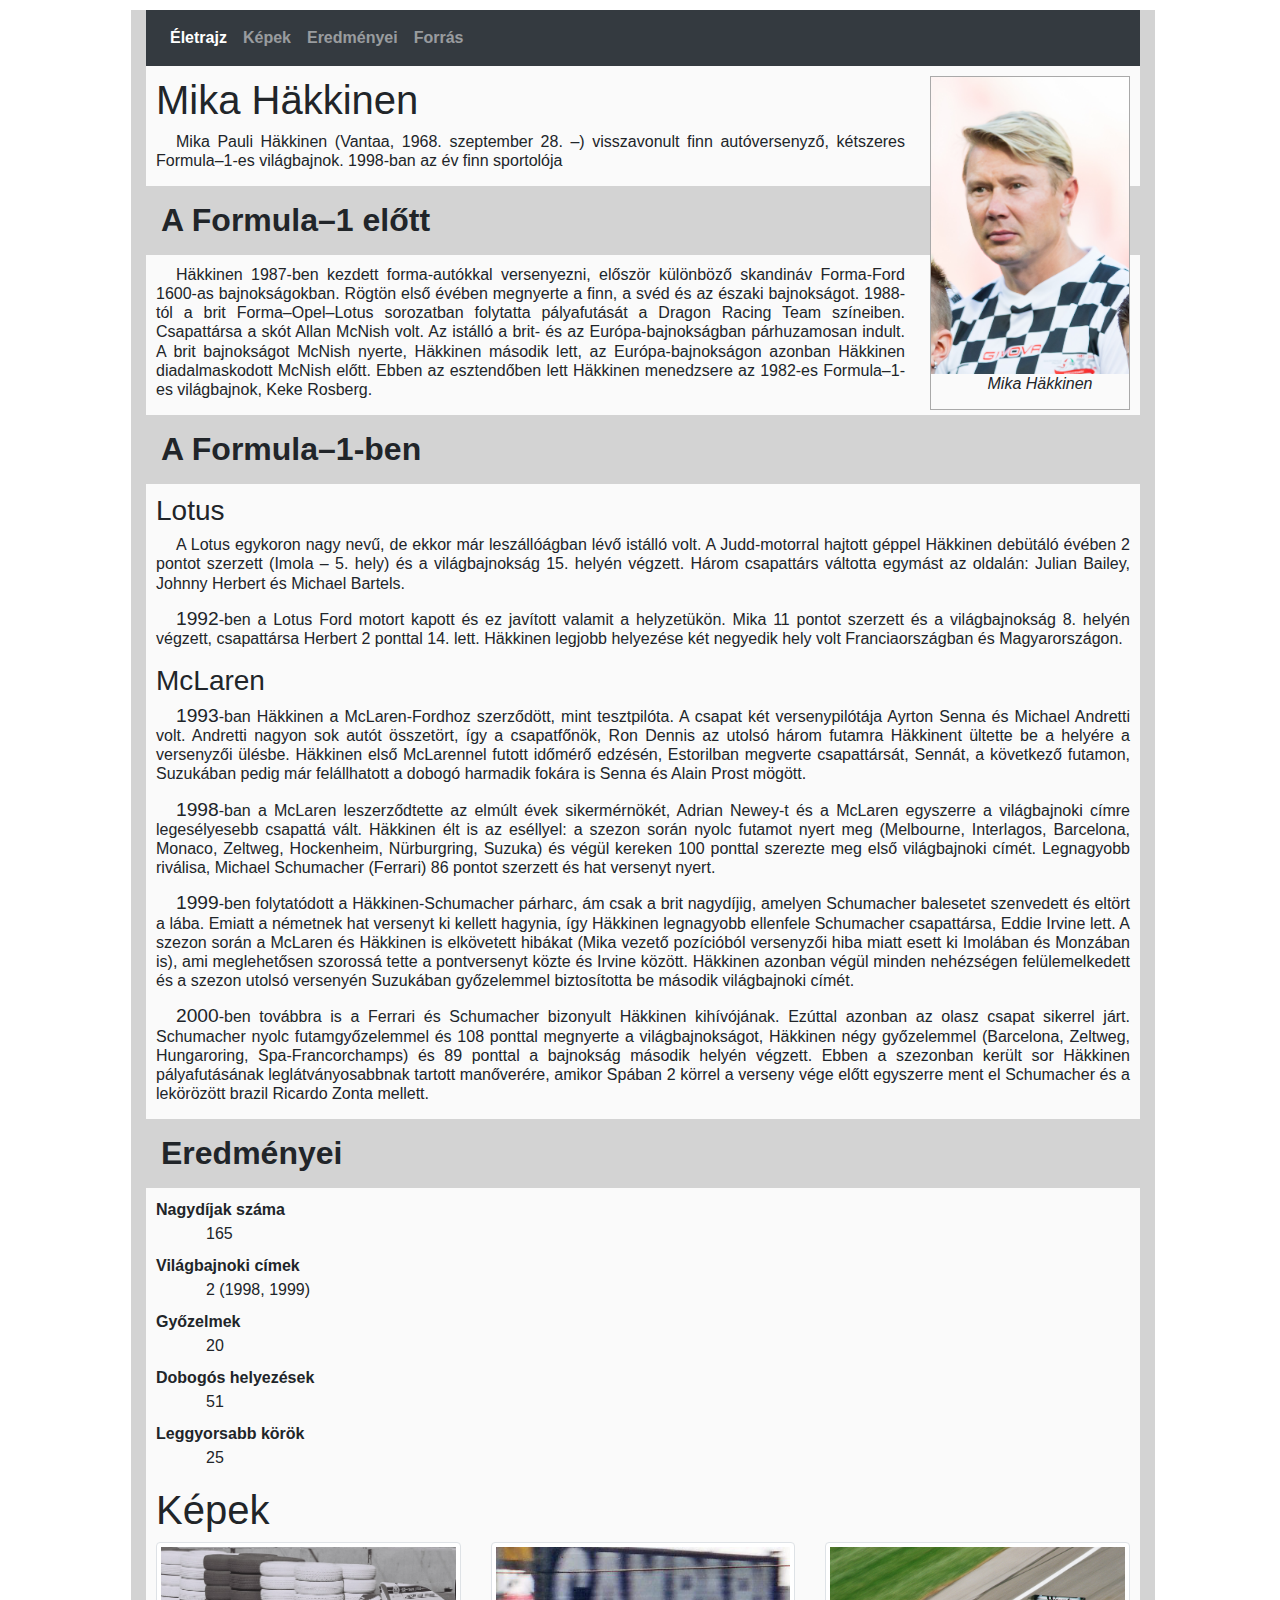
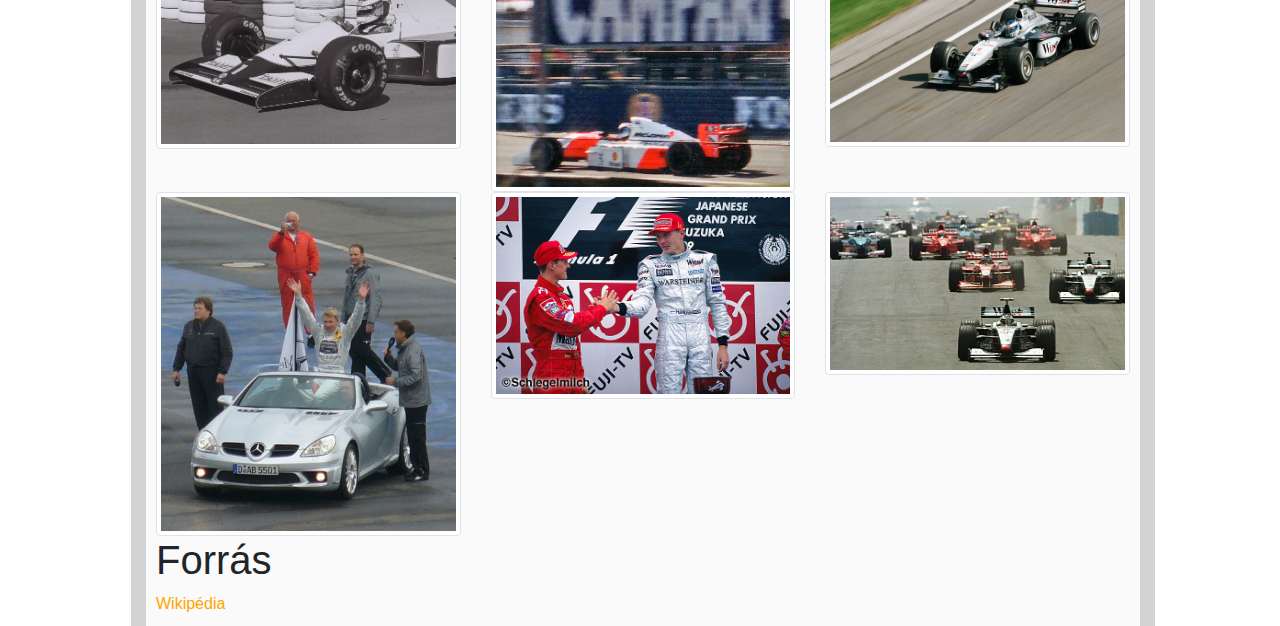
<file: 2023.11.28/F02_MikaHekkinen_megoldas/index.html>
﻿<!DOCTYPE html>
<html lang="hu">
<head>
    <meta charset="UTF-8">
    <meta name="viewport" content="width=device-width, initial-scale=1.0">
    <link rel="stylesheet" href="css/bootstrap.min.css">
    <link rel="stylesheet" href="styles.css">
    <title>Mika Häkkinen</title>
    </head>
    <body>
        <div class="container">
            <header>
                <nav class="navbar navbar-expand-md navbar-dark bg-dark">
                    <div class="collapse navbar-collapse">
                        <ul class="navbar-nav">
                            <li class="nav-item active">
                                <a class="nav-link" href="#eletrajz">Életrajz</a>
                            </li>
                            <li class="nav-item">
                                <a class="nav-link" href="#kepek">Képek</a>
                            </li>
                            <li class="nav-item">
                                <a class="nav-link" href="#eredmenyei">Eredményei</a>
                            </li>
                            <li class="nav-item">
                                <a class="nav-link" href="#forras">Forrás</a>
                            </li>
                        </ul>
                    </div>
                </nav>
            </header>
            <section id="eletrajz">
                <div class="foto">
                    <img src="images/photo.jpg" alt="Häkkinen" title="Häkkinen">
                    <p class="kepalairas">Mika Häkkinen</p>
                </div>
                <h1>Mika Häkkinen</h1>
                <p>Mika Pauli Häkkinen (Vantaa, 1968. szeptember 28. –) visszavonult finn autóversenyző, kétszeres Formula–1-es világbajnok. 1998-ban az év finn sportolója</p>
                
                <h2>A Formula–1 előtt</h2>
                <p>Häkkinen 1987-ben kezdett forma-autókkal versenyezni, először különböző skandináv Forma-Ford 1600-as bajnokságokban. Rögtön első évében megnyerte a finn, a svéd és az északi bajnokságot. 1988-tól a brit Forma–Opel–Lotus sorozatban folytatta pályafutását a Dragon Racing Team színeiben. Csapattársa a skót Allan McNish volt. Az istálló a brit- és az Európa-bajnokságban párhuzamosan indult. A brit bajnokságot McNish nyerte, Häkkinen második lett, az Európa-bajnokságon azonban Häkkinen diadalmaskodott McNish előtt. Ebben az esztendőben lett Häkkinen menedzsere az 1982-es Formula–1-es világbajnok, Keke Rosberg.</p>

                <h2>A Formula–1-ben</h2>
                <h3>Lotus</h3>
                <p>A Lotus egykoron nagy nevű, de ekkor már leszállóágban lévő istálló volt. A Judd-motorral hajtott géppel Häkkinen debütáló évében 2 pontot szerzett (Imola – 5. hely) és a világbajnokság 15. helyén végzett. Három csapattárs váltotta egymást az oldalán: Julian Bailey, Johnny Herbert és Michael Bartels.</p>
                <p><span class="kiemeles">1992</span>-ben a Lotus Ford motort kapott és ez javított valamit a helyzetükön. Mika 11 pontot szerzett és a világbajnokság 8. helyén végzett, csapattársa Herbert 2 ponttal 14. lett. Häkkinen legjobb helyezése két negyedik hely volt Franciaországban és Magyarországon.</p>

                <h3>McLaren</h3>
                <p><span class="kiemeles">1993</span>-ban Häkkinen a McLaren-Fordhoz szerződött, mint tesztpilóta. A csapat két versenypilótája Ayrton Senna és Michael Andretti volt. Andretti nagyon sok autót összetört, így a csapatfőnök, Ron Dennis az utolsó három futamra Häkkinent ültette be a helyére a versenyzői ülésbe. Häkkinen első McLarennel futott időmérő edzésén, Estorilban megverte csapattársát, Sennát, a következő futamon, Suzukában pedig már felállhatott a dobogó harmadik fokára is Senna és Alain Prost mögött.</p>
                <p><span class="kiemeles">1998</span>-ban a McLaren leszerződtette az elmúlt évek sikermérnökét, Adrian Newey-t és a McLaren egyszerre a világbajnoki címre legesélyesebb csapattá vált. Häkkinen élt is az eséllyel: a szezon során nyolc futamot nyert meg (Melbourne, Interlagos, Barcelona, Monaco, Zeltweg, Hockenheim, Nürburgring, Suzuka) és végül kereken 100 ponttal szerezte meg első világbajnoki címét. Legnagyobb riválisa, Michael Schumacher (Ferrari) 86 pontot szerzett és hat versenyt nyert.</p>
                <p><span class="kiemeles">1999</span>-ben folytatódott a Häkkinen-Schumacher párharc, ám csak a brit nagydíjig, amelyen Schumacher balesetet szenvedett és eltört a lába. Emiatt a németnek hat versenyt ki kellett hagynia, így Häkkinen legnagyobb ellenfele Schumacher csapattársa, Eddie Irvine lett. A szezon során a McLaren és Häkkinen is elkövetett hibákat (Mika vezető pozícióból versenyzői hiba miatt esett ki Imolában és Monzában is), ami meglehetősen szorossá tette a pontversenyt közte és Irvine között. Häkkinen azonban végül minden nehézségen felülemelkedett és a szezon utolsó versenyén Suzukában győzelemmel biztosította be második világbajnoki címét.</p>
                <p><span class="kiemeles">2000</span>-ben továbbra is a Ferrari és Schumacher bizonyult Häkkinen kihívójának. Ezúttal azonban az olasz csapat sikerrel járt. Schumacher nyolc futamgyőzelemmel és 108 ponttal megnyerte a világbajnokságot, Häkkinen négy győzelemmel (Barcelona, Zeltweg, Hungaroring, Spa-Francorchamps) és 89 ponttal a bajnokság második helyén végzett. Ebben a szezonban került sor Häkkinen pályafutásának leglátványosabbnak tartott manőverére, amikor Spában 2 körrel a verseny vége előtt egyszerre ment el Schumacher és a lekörözött brazil Ricardo Zonta mellett.</p>
            </section>
            <section id="eredmenyei">
                <h2>Eredményei</h2>

                <dl>
                    <dt>Nagydíjak száma</dt>
                    <dd>165</dd>
                    <dt>Világbajnoki címek</dt>
                    <dd>2 (1998, 1999)</dd>
                    <dt>Győzelmek</dt>
                    <dd>20</dd>
                    <dt>Dobogós helyezések</dt>
                    <dd>51</dd>
                    <dt>Leggyorsabb körök</dt>
                    <dd>25</dd>
                </dl>
            </section>
            <section id="kepek">
                <h1>Képek</h1>

                <div class="row">
                    <div class="col-xl-4 col-md-6 col-12"><img src="images/1.jpg" class="img-thumbnail"></div>
                    <div class="col-xl-4 col-md-6 col-12"><img src="images/2.jpg" class="img-thumbnail"></div>
                    <div class="col-xl-4 col-md-6 col-12"><img src="images/3.jpg" class="img-thumbnail"></div>
                    <div class="col-xl-4 col-md-6 col-12"><img src="images/4.jpg" class="img-thumbnail"></div>
                    <div class="col-xl-4 col-md-6 col-12"><img src="images/5.jpg" class="img-thumbnail"></div>
                    <div class="col-xl-4 col-md-6 col-12"><img src="images/6.jpg" class="img-thumbnail"></div>
                </div>
            </section>
            <footer id="forras">
                <h1>Forrás</h1>
                
                <a href="https://hu.wikipedia.org/wiki/Mika_H%C3%A4kkinen" target="_blank">Wikipédia</a>
            </footer>
        </div>
        <script src="js/jquery.min.js"></script>
        <script src="js/popper.min.js"></script>
        <script src="js/bootstrap.min.js"></script>

    </body>
</html>
</file>
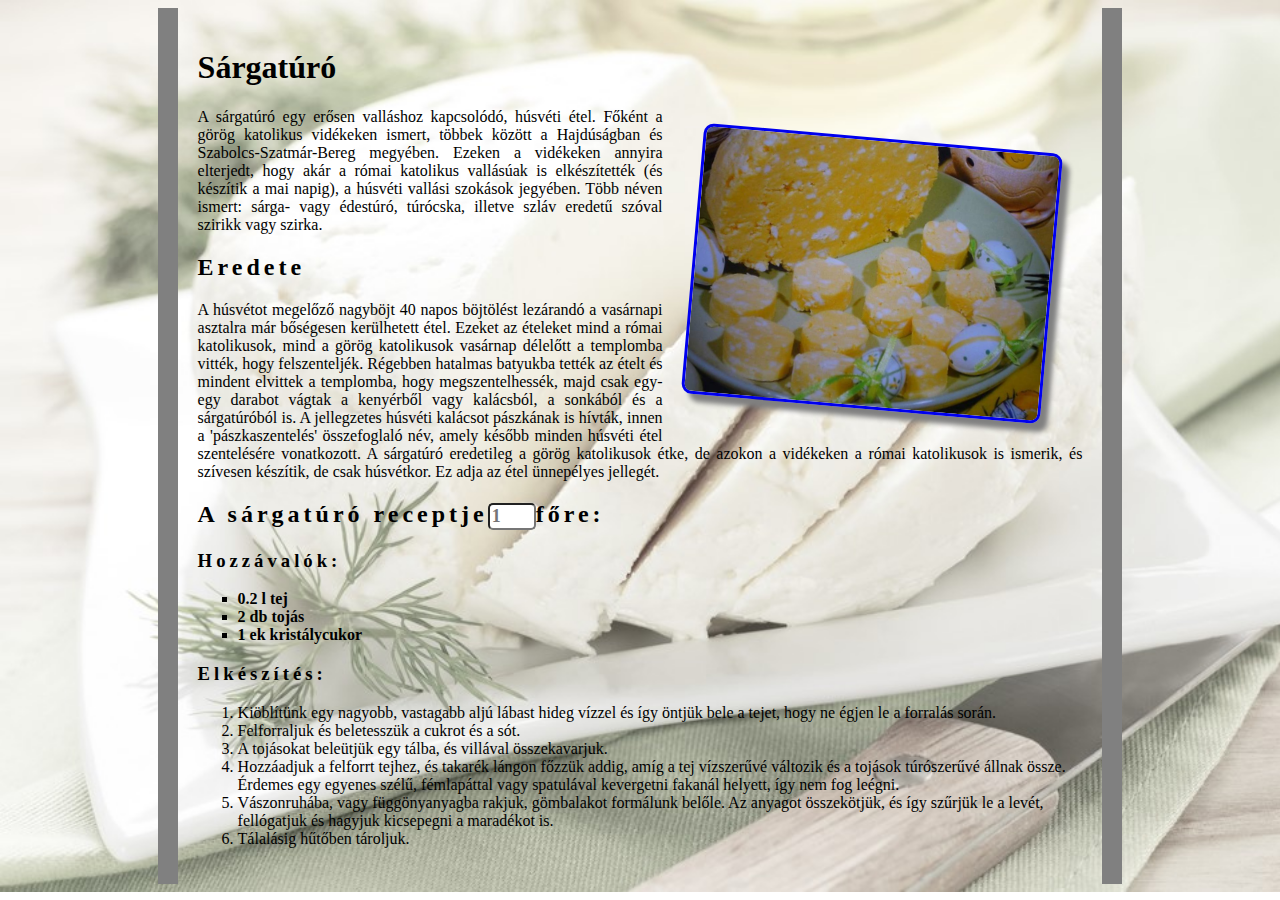
<file: 2024.02.20/Sárgatúró/sargaturo.html>
<!DOCTYPE html>
<html lang="en">
    <head>
        <meta charset="UTF-8">
        <meta name="viewport" content="width=device-width, initial-scale=1.0">
        <link rel="stylesheet" href="turo.css">
        <title>Sárgatúró</title>
    </head>
    <body>
        <div id="keret">

            <h1 class="ritke">Sárgatúró</h1>
            <a href="https://www.tudasfaja.com/osi-magyar-finomsag-a-sarga-turo-amit-mar-sokan-nem-is-ismernek-ime-az-eredeti-recept/" target="_blank">
                <img src="edes-sargaturo.jpg" alt="Sárgatúró húsvéti díszítéssel" title="Sárgatúró húsvéti díszítéssel" id="kep">
            </a>
            <p>
                A sárgatúró egy erősen valláshoz kapcsolódó, húsvéti étel. Főként a görög katolikus vidékeken ismert,
                többek között a Hajdúságban és Szabolcs-Szatmár-Bereg megyében. Ezeken a vidékeken annyira elterjedt,
                hogy akár a római katolikus vallásúak is elkészítették (és készítik a mai napig), a húsvéti vallási szokások jegyében.
                Több néven ismert: sárga- vagy édestúró, túrócska, illetve szláv eredetű szóval szirikk vagy szirka.
            </p>
           

            <h2 class="ritka">Eredete</h2>
            <p>
                A húsvétot megelőző nagyböjt 40 napos böjtölést lezárandó a vasárnapi asztalra már bőségesen kerülhetett étel.
                Ezeket az ételeket mind a római katolikusok, mind a görög katolikusok vasárnap délelőtt a templomba vitték, hogy felszenteljék.
                Régebben hatalmas batyukba tették az ételt és mindent elvittek a templomba, hogy megszentelhessék,
                majd csak egy-egy darabot vágtak a kenyérből vagy kalácsból, a sonkából és a sárgatúróból is.
                A jellegzetes húsvéti kalácsot pászkának is hívták, innen a 'pászkaszentelés' összefoglaló név,
                amely később minden húsvéti étel szentelésére vonatkozott. A sárgatúró eredetileg a görög katolikusok étke,
                de azokon a vidékeken a római katolikusok is ismerik, és szívesen készítik, de csak húsvétkor. Ez adja az étel ünnepélyes jellegét.
            </p>

            <h2 class="ritka">A sárgatúró receptje<input id="bevitel" type="number" placeholder="1" min="1"></input>főre:</h2>

            <h3 class="ritka">Hozzávalók:</h3>
            
           <ul>
                <li><span id="tej">0</span> l tej</li>
                <li><span id="tojas">0</span> db tojás</li>
                <li><span id="cukor">0</span> ek kristálycukor</li>
           </ul>
            
            <h3 class="ritka">Elkészítés:</h3>
                
            <ol>
                <li>Kiöblítünk egy nagyobb, vastagabb aljú lábast hideg vízzel és így öntjük bele a tejet, hogy ne égjen le a forralás során.</li>
                <li>Felforraljuk és beletesszük a cukrot és a sót.</li>
                <li>A tojásokat beleütjük egy tálba, és villával összekavarjuk.</li>
                <li>
                    Hozzáadjuk a felforrt tejhez, és takarék lángon főzzük addig, amíg a tej vízszerűvé változik és a tojások túrószerűvé állnak össze.
                    Érdemes egy egyenes szélű, fémlapáttal vagy spatulával kevergetni fakanál helyett, így nem fog leégni.
                </li>
                <li>
                    Vászonruhába, vagy függönyanyagba rakjuk, gömbalakot formálunk belőle. Az anyagot összekötjük, és így szűrjük le a levét,
                    fellógatjuk és hagyjuk kicsepegni a maradékot is.
                </li>
                <li>Tálalásig hűtőben tároljuk.</li>
            </ol>
                
        </div>
        <script src="index.js"></script>
    </body>
</html>
</file>
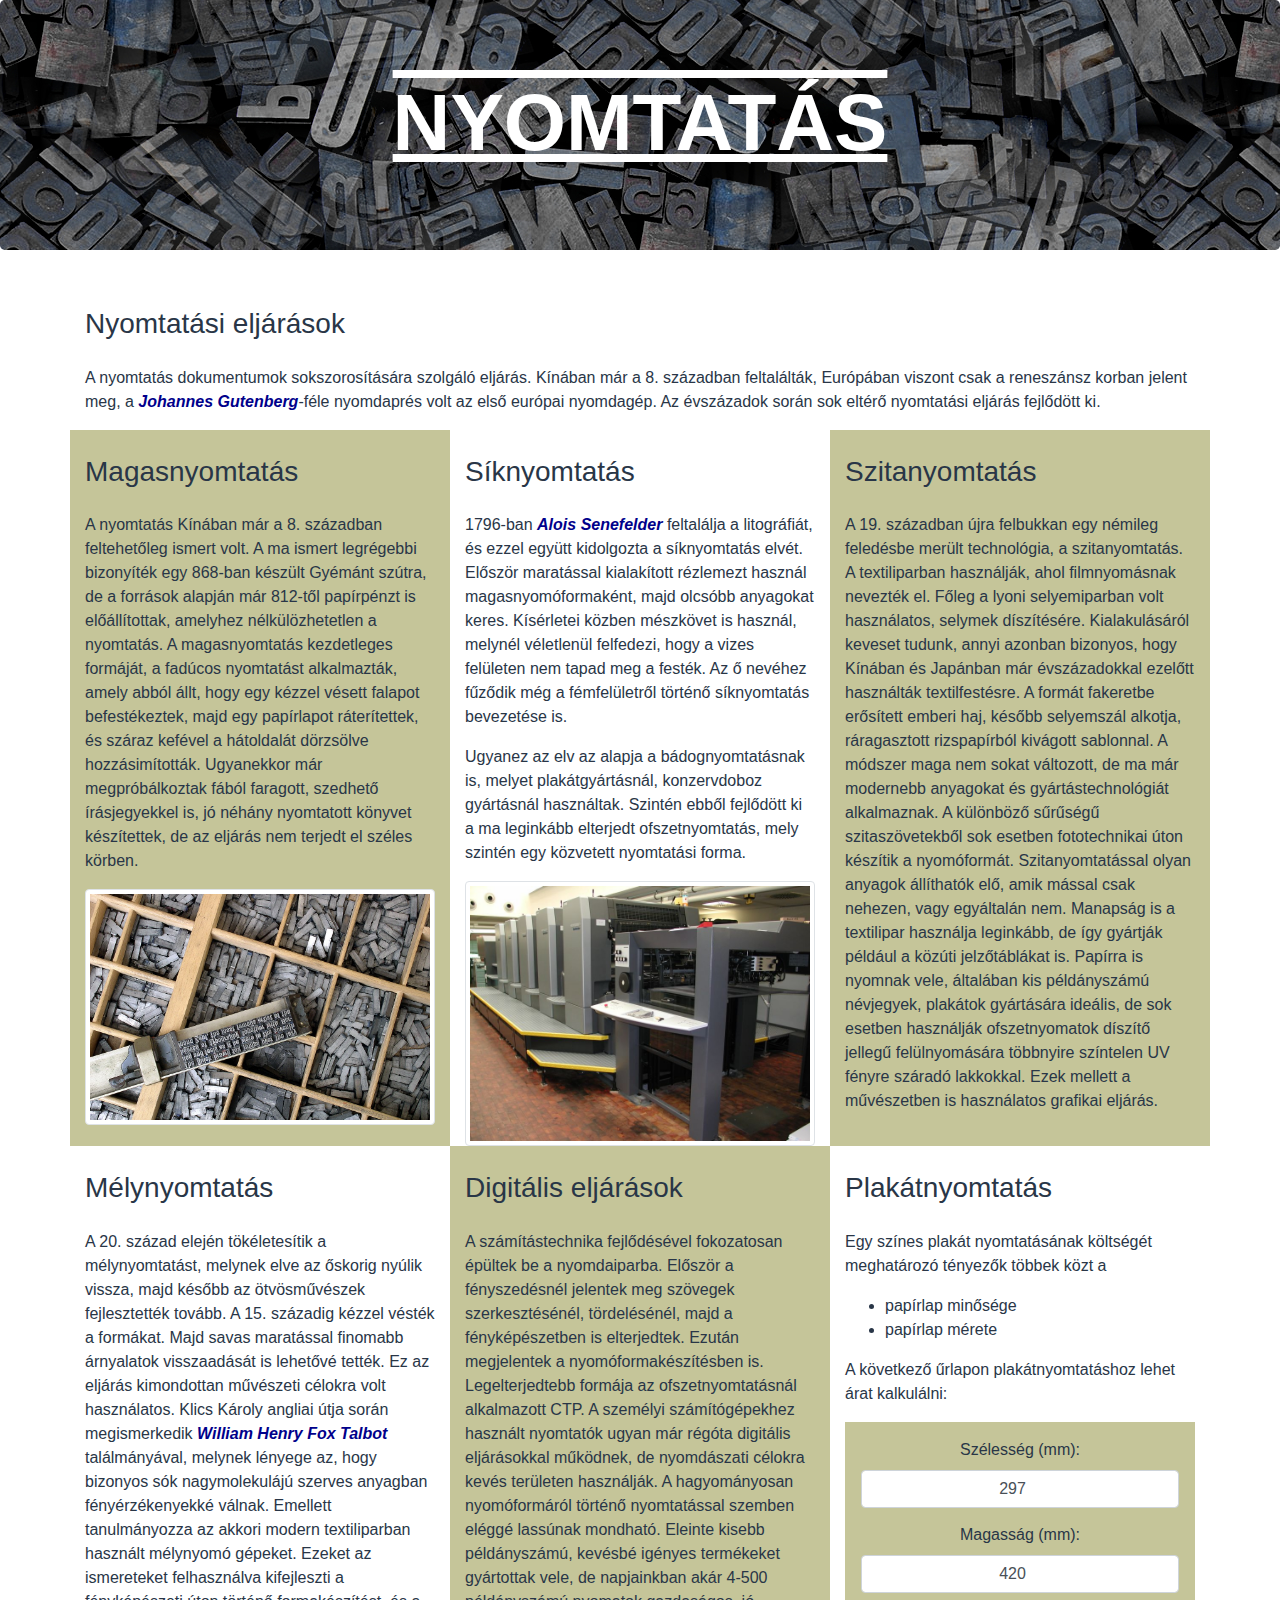
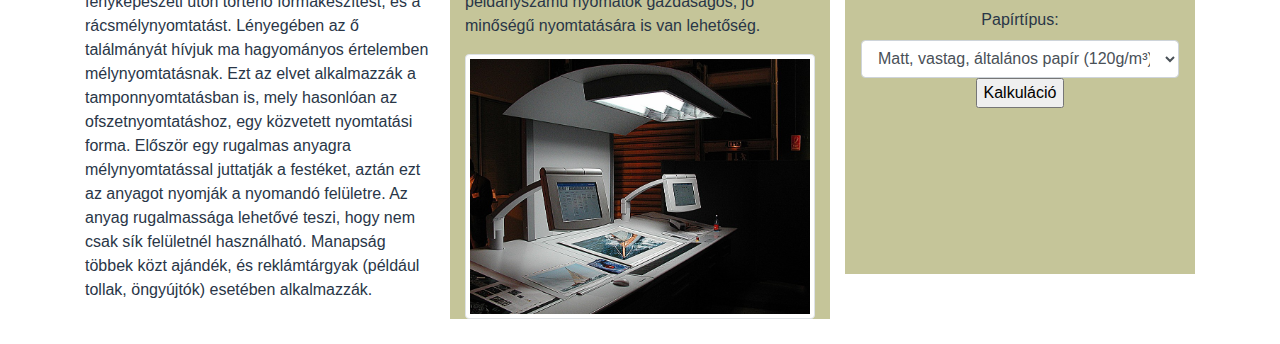
<file: 2024.02.27/F01_Nyomtatas_forras(BEKÜLDŐS)/nyomtatas.html>
<!DOCTYPE html>
<html lang="hu">
<head>
  <meta charset="UTF-8">
  <title>Nyomtatás</title>
  <meta name="viewport" content="width=device-width, initial-scale=1">
  <link rel="stylesheet" href="css/bootstrap.min.css">
  <link rel="stylesheet" href="nyomtatas.css">
  <script src="js/bootstrap.min.js"></script>
  <script src="nyomtatas.js"></script>
</head>
<body>

<div class="jumbotron bg-fej text-center">
  <h1>Nyomtatás</h1>
</div>
  
<div class="container">
  <div class="row">
    <div class="col-md-12">
      <h3>Nyomtatási eljárások</h3>
      <p>A nyomtatás dokumentumok sokszorosítására szolgáló eljárás. Kínában már a 8. században feltalálták, Európában viszont csak a reneszánsz korban jelent meg, a <a href="https://hu.wikipedia.org/wiki/Johannes_Gutenberg" target="_blank">Johannes Gutenberg</a>-féle nyomdaprés volt az első európai nyomdagép. Az évszázadok során sok eltérő nyomtatási eljárás fejlődött ki.</p>
    </div>
  </div>
  <div class="row">
    <div class="col-md-4 bg-torzs">
      <h3>Magasnyomtatás</h3>
      <p>A nyomtatás Kínában már a 8. században feltehetőleg ismert volt. A ma ismert legrégebbi bizonyíték egy 868-ban készült Gyémánt szútra, de a források alapján már 812-től papírpénzt is előállítottak, amelyhez nélkülözhetetlen a nyomtatás. A magasnyomtatás kezdetleges formáját, a fadúcos nyomtatást alkalmazták, amely abból állt, hogy egy kézzel vésett falapot befestékeztek, majd egy papírlapot ráterítettek, és száraz kefével a hátoldalát dörzsölve hozzásimították. Ugyanekkor már megpróbálkoztak fából faragott, szedhető írásjegyekkel is, jó néhány nyomtatott könyvet készítettek, de az eljárás nem terjedt el széles körben.</p>
      <img src="kezi_szedes.jpg" alt="Kézi szedés" title="Kézi szedés" class="img-thumbnail">     
    </div>
    <div class="col-md-4">
      <h3>Síknyomtatás</h3>
      <p>1796-ban <a href="https://hu.wikipedia.org/wiki/Alois_Senefelder" target="_blank">Alois Senefelder</a> feltalálja a litográfiát, és ezzel együtt kidolgozta a síknyomtatás elvét. Először maratással kialakított rézlemezt használ magasnyomóformaként, majd olcsóbb anyagokat keres. Kísérletei közben mészkövet is használ, melynél véletlenül felfedezi, hogy a vizes felületen nem tapad meg a festék. Az ő nevéhez fűződik még a fémfelületről történő síknyomtatás bevezetése is.</p>
      <p>Ugyanez az elv az alapja a bádognyomtatásnak is, melyet plakátgyártásnál, konzervdoboz gyártásnál használtak. Szintén ebből fejlődött ki a ma leginkább elterjedt ofszetnyomtatás, mely szintén egy közvetett nyomtatási forma.</p>
      <img src="ofszet_nyomogep.jpg" alt="Ofset nyomógép" title="Ofset nyomógép" class="img-thumbnail">
    </div>
    <div class="col-md-4 bg-torzs">
      <h3>Szitanyomtatás</h3>        
      <p>A 19. században újra felbukkan egy némileg feledésbe merült technológia, a szitanyomtatás. A textiliparban használják, ahol filmnyomásnak nevezték el. Főleg a lyoni selyemiparban volt használatos, selymek díszítésére. Kialakulásáról keveset tudunk, annyi azonban bizonyos, hogy Kínában és Japánban már évszázadokkal ezelőtt használták textilfestésre. A formát fakeretbe erősített emberi haj, később selyemszál alkotja, ráragasztott rizspapírból kivágott sablonnal. A módszer maga nem sokat változott, de ma már modernebb anyagokat és gyártástechnológiát alkalmaznak. A különböző sűrűségű szitaszövetekből sok esetben fototechnikai úton készítik a nyomóformát. Szitanyomtatással olyan anyagok állíthatók elő, amik mással csak nehezen, vagy egyáltalán nem. Manapság is a textilipar használja leginkább, de így gyártják például a közúti jelzőtáblákat is. Papírra is nyomnak vele, általában kis példányszámú névjegyek, plakátok gyártására ideális, de sok esetben használják ofszetnyomatok díszítő jellegű felülnyomására többnyire színtelen UV fényre száradó lakkokkal. Ezek mellett a művészetben is használatos grafikai eljárás. </p>      
    </div>
   </div>
   <div class="row">
    <div class="col-md-4">
      <h3>Mélynyomtatás</h3>        
      <p>A 20. század elején tökéletesítik a mélynyomtatást, melynek elve az őskorig nyúlik vissza, majd később az ötvösművészek fejlesztették tovább. A 15. századig kézzel vésték a formákat. Majd savas maratással finomabb árnyalatok visszaadását is lehetővé tették. Ez az eljárás kimondottan művészeti célokra volt használatos. Klics Károly angliai útja során megismerkedik <a href="https://hu.wikipedia.org/wiki/William_Henry_Fox_Talbot" target="_blank">William Henry Fox Talbot</a> találmányával, melynek lényege az, hogy bizonyos sók nagymolekulájú szerves anyagban fényérzékenyekké válnak. Emellett tanulmányozza az akkori modern textiliparban használt mélynyomó gépeket. Ezeket az ismereteket felhasználva kifejleszti a fényképészeti úton történő formakészítést, és a rácsmélynyomtatást. Lényegében az ő találmányát hívjuk ma hagyományos értelemben mélynyomtatásnak. Ezt az elvet alkalmazzák a tamponnyomtatásban is, mely hasonlóan az ofszetnyomtatáshoz, egy közvetett nyomtatási forma. Először egy rugalmas anyagra mélynyomtatással juttatják a festéket, aztán ezt az anyagot nyomják a nyomandó felületre. Az anyag rugalmassága lehetővé teszi, hogy nem csak sík felületnél használható. Manapság többek közt ajándék, és reklámtárgyak (például tollak, öngyújtók) esetében alkalmazzák. </p>
    </div>
    <div class="col-md-4 bg-torzs">
      <h3>Digitális eljárások</h3>        
      <p>A számítástechnika fejlődésével fokozatosan épültek be a nyomdaiparba. Először a fényszedésnél jelentek meg szövegek szerkesztésénél, tördelésénél, majd a fényképészetben is elterjedtek. Ezután megjelentek a nyomóformakészítésben is. Legelterjedtebb formája az ofszetnyomtatásnál alkalmazott CTP. A személyi számítógépekhez használt nyomtatók ugyan már régóta digitális eljárásokkal működnek, de nyomdászati célokra kevés területen használják. A hagyományosan nyomóformáról történő nyomtatással szemben eléggé lassúnak mondható. Eleinte kisebb példányszámú, kevésbé igényes termékeket gyártottak vele, de napjainkban akár 4-500 példányszámú nyomatok gazdaságos, jó minőségű nyomtatására is van lehetőség. </p>
      <img src="nyomdagep_pultja.jpg" alt="Nyomdagép pultja" title="Nyomdagép pultja" class="img-thumbnail">
    </div>
    <div class="col-md-4">
      <h3>Plakátnyomtatás</h3>
      <p>Egy színes plakát nyomtatásának költségét meghatározó tényezők többek közt a</p>
      <ul>
        <li>papírlap minősége</li>
        <li>papírlap mérete</li>
      </ul>
      <p>A következő űrlapon plakátnyomtatáshoz lehet árat kalkulálni:</p>
      <form class="bg-torzs p-3 text-center">
        <label for="szelesseg">Szélesség (mm):</label>
        <input type="number" class="form-control" id="szelesseg" min="10" max="1000" value="297"/>
        <label for="magassag">Magasság (mm):</label>
        <input type="number" class="form-control" id="magassag" min="10" max="1400" value="420"/>
        <label for="ptip">Papírtípus:</label>
        <select class="form-control" id="papirtipus">
          <option value="38">Pauszpapír (115g/m³)</option>
          <option value="32" selected>Matt, vastag, általános papír (120g/m³)</option>
          <option value="45">Matt, normál, fotópapír (180g/m³)</option>
          <option value="45">Fényes, normál, fotópapír (200g/m³)</option>
          <option value="45">Szatén, normál, fotópapír (190g/m³)</option>
          <option value="65">Művész, kreatív, kartonpapír (300g/m³)</option>
        </select>
        <input type="button" value="Kalkuláció" id="kalkulalGomb" onclick="kalkulal()"/>
        <div id="valasz">
          <p>A kalkuláció alapja:</p>
          <ul>
            <li>területe: <span id="terulet"></span> dm<sup>2</sup></li>
            <li>papírköltség: <span id="papir"></span> Ft/dm<sup>2</sup></li>
          </ul>
          <h2><span id="koltseg">?</span> Ft</h2>
        </div>
      </form>
    </div>
    
  </div>
</div>

</body>
</html>
</file>
<file: 2023.11.28/F02_MikaHekkinen_megoldas/styles.css>
body {
    font-family: Verdana, sans-serif;
    width: 1024px;
    margin: 0 auto;
}

.foto {
    float: right;
    width: 200px;
    margin-left: 25px;
    border: 1px solid darkgray;
}
.foto img {
    width: 100%;
}
.foto .kepalairas{
    text-align: center;
    font-style: italic;
}

.container {
    margin: 0 3px;
    padding: 0 10px 10px 10px;
    border-left: 15px solid lightgray;
    border-right: 15px solid lightgray;
    background-color: #fafafa;
}

p {
    text-align: justify;
    text-indent: 20px;
    line-height: 1.2rem;
}

h2, nav {
    margin: 10px -10px 10px -10px;
    padding: 15px 0 15px 15px;
    background-color: lightgray;
    font-weight: bold;
}

img {
    max-height: 400px;
}

dd {
    margin-left: 50px;
}

a {
    color:orange;
}

a:hover {
    text-decoration: none;  
    font-weight: bold;
    color:orange;
}

.kiemeles {
    font-size: larger;
}
</file>
<file: 2024.02.20/Sárgatúró/turo.css>
#keret{
    margin:auto;
    border-style: none solid;
	border-color:gray;
    border-width: 20px;
    width: 70%;
    padding: 20px;
}
.ritka{
    letter-spacing: 4px;
}
#kep{
    width:40%;
    box-shadow: 8px 8px 5px gray;
    -ms-transform: rotate(5deg); /* IE 9 */
    -webkit-transform: rotate(5deg); /* Chrome, Safari, Opera */
    transform: rotate(5deg);
    border-radius: 10px;
    border-style: solid;
    margin: 30px;
    float: right;
    border-width: 3px;
}
input{
    font-family:cursive; 
    font-weight: bold;
    border-radius: 5px; 
    width: 40px;
    color: forestgreen;
    font-size: 18px;
}
body{
    font-family: cursive;
    background-image: url(hatter.jpg);
    background-repeat: no-repeat;
    background-size: cover;
}

p {
    text-align: justify;
}

ul {
    font-weight: bold;
    list-style: square;
}

a {
    text-decoration: none;
    border-color: none;
}
</file>
<file: 2024.02.27/F01_Nyomtatas_forras(BEKÜLDŐS)/nyomtatas.css>
body{
  color: #293647;
}

.bg-fej {
  background-image: url(drukletters.jpg);
  background-position: center;
  height: 250px;
  padding-top: 75px;
}

.bg-fej h1{
  color: white;
  font-size: 500%;
  text-transform: uppercase;
  text-decoration: underline overline;
  font-weight: bold;
}

.container{
  margin-bottom: 25px;
}

.bg-torzs {
  background-color: #C5C599;
}

h3{
  margin: 25px 0px;
}

a {
  font-style: italic;
  font-weight: bold;
  color: darkblue;
}

#kalkGomb {
  margin: 20px auto;
}

#valasz{
  visibility:hidden;
}

#szelesseg {
  margin-top: 0px;
  margin-bottom: 15px;
  text-align: center;
}

#magassag {
  margin-top: 0px;
  margin-bottom: 15px;
  text-align: center;
}
</file>
